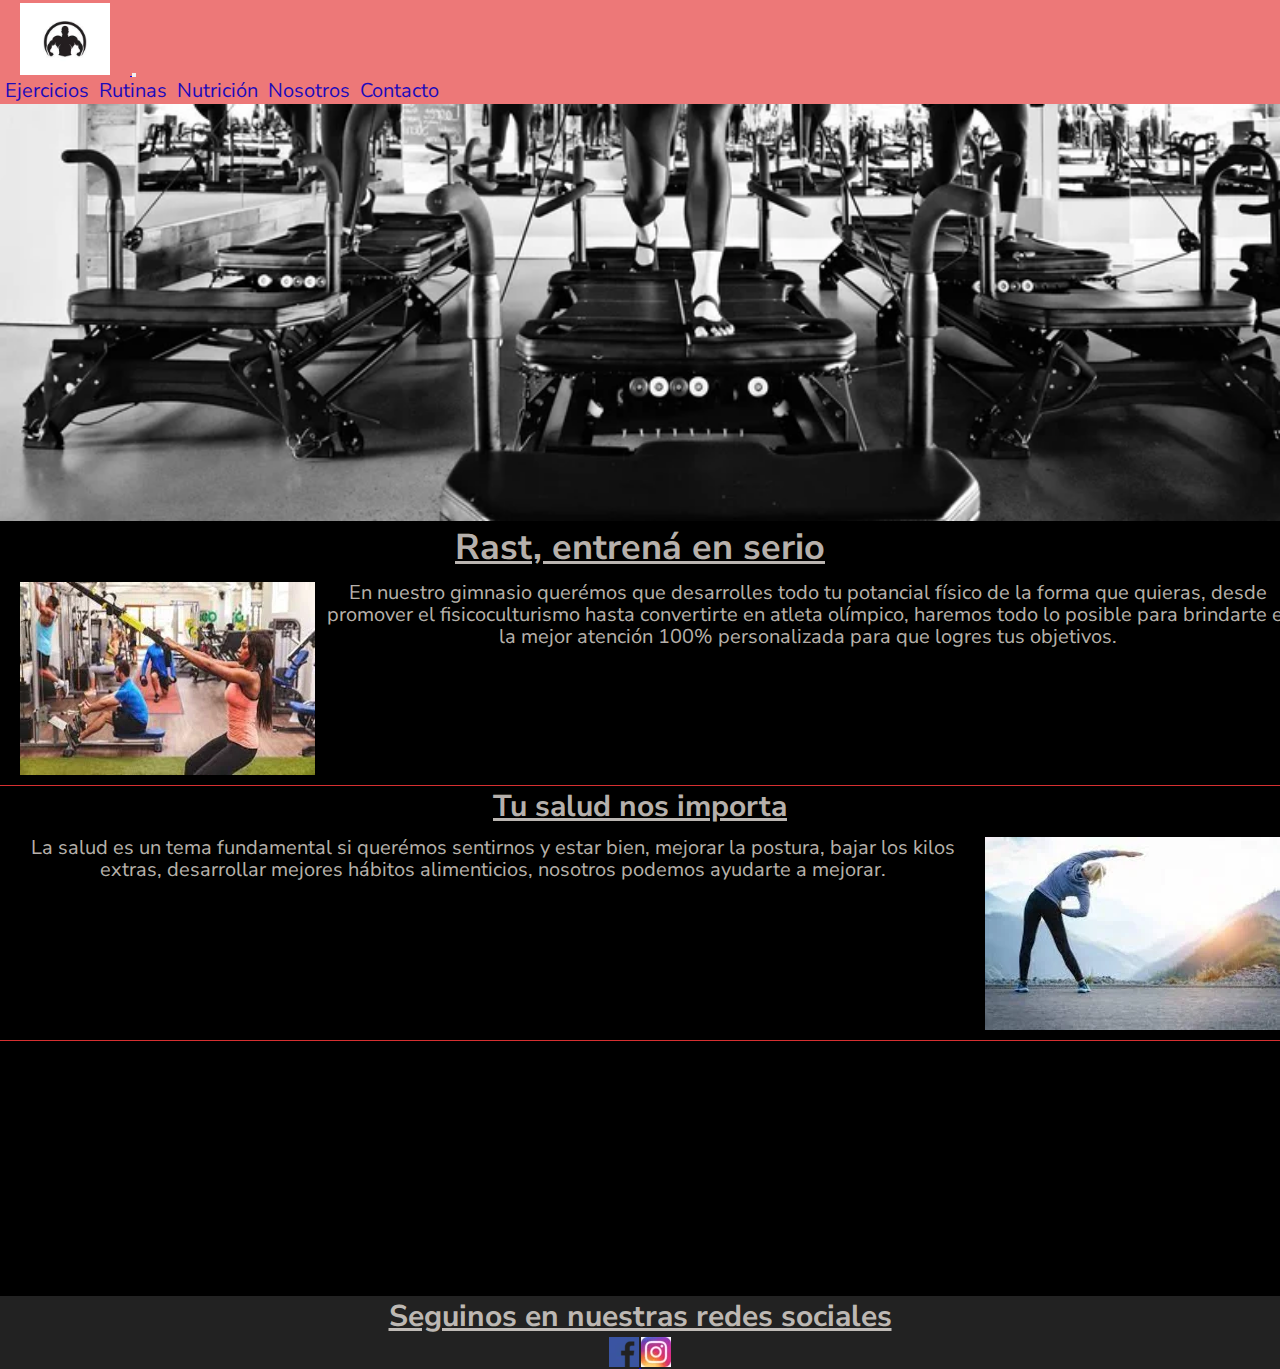
<file: index.html>
<!DOCTYPE html>
<html lang="en">
<head>
    <meta charset="UTF-8">
    <meta http-equiv="X-UA-Compatible" content="IE=edge">
    <meta name="viewport" content="width=device-width, initial-scale=1.0">
    <meta name="description" content="Entrenamiento personalizado en gimnasio en interiores, la mejor relación calidad-precio de la zona">
    <meta name="keywords" content="Gimnasio, Fitness, Salud, Hipertrofia, Bajar de peso, Ejercicio, Quemar grasa, Masa muscular, entrenamiento">
    <title>Rast Fitness Gym</title>
    <link rel="shortcut icon" href="./img/Deadlift.jpg" type="image/x-icon">
    <link rel="stylesheet" href="./css/main.css"> 
    <link rel="stylesheet" href="./css/animate.css">
    <link href="https://cdn.jsdelivr.net/npm/bootstrap@5.0.2/dist/css/bootstrap.min.css" rel="stylesheet" integrity="sha384-EVSTQN3/azprG1Anm3QDgpJLIm9Nao0Yz1ztcQTwFspd3yD65VohhpuuCOmLASjC" crossorigin="anonymous">
</head>

<body>

    <!--empieza nav-->

        <nav class="navbar navbar-expand-lg navbar-light nav">
    <div class="container-fluid">
        <a class="navbar-brand" href="index.html">
            <img src="./img/Logo.jpg" alt="logo, silueta de hombre musculoso">
        </a>
        <button class="navbar-toggler" type="button" data-bs-toggle="collapse" data-bs-target="#navbarSupportedContent" aria-controls="navbarSupportedContent" aria-expanded="false" aria-label="Toggle navigation">
        <span class="navbar-toggler-icon"></span>
        </button>
            <div class="collapse navbar-collapse" id="navbarSupportedContent">
            <ul class="navbar-nav ms-auto mb-2 mb-lg-0">
                <li class="nav-item">
                    <a class="nav-link" href="Ejercicios.html">Ejercicios</a>
                </li>
                <li class="nav-item">
                    <a class="nav-link" href="Rutinas.html">Rutinas</a>
                </li>
                <li class="nav-item">
                    <a class="nav-link" href="Nutricion.html">Nutrición</a>
                </li>
                <li class="nav-item">
                    <a class="nav-link" href="Nosotros.html">Nosotros</a>
                </li>
                <li class="nav-item">
                    <a class="nav-link" href="Contacto.html">Contacto</a>
                </li>
            </ul>
            </div>
    </div>
    </nav>  

    <!--cierra nav-->

    <!--empieza main-->

    <main class="main">
        <header class="wow fadeInLeft">
            <img src="./img/Personas-en-Caminadoras.webp" alt="Personas entrenando en caminadoras">
        </header>
        <article>
            <section class="wow fadeInLeft bord-red">
                <h1>Rast, entrená en serio</h1>
                <div class="flexContainer">
                    <img src="./img/Gym-training.webp" alt="Gente entrenando en un gimnasio" class="figureImg">
                    <div>
                        <p>En nuestro gimnasio querémos que desarrolles todo tu potancial físico de la forma que quieras, desde promover el fisicoculturismo hasta convertirte en atleta olímpico, haremos todo lo posible para brindarte el la mejor atención 100% personalizada para que logres tus objetivos.</p>
                    </div>
                </div>
            </section>
            <section class="wow fadeInLeftBig bord-red">
                <h2>Tu salud nos importa</h2>
                <div class="flexContainer rowReverse">
                    <img src="./img/Estiramiento-naturaleza.webp" alt="Mujer practicando estiramientos en la naturaleza" class="figureImg">
                    <div>
                        <p>La salud es un tema fundamental si querémos sentirnos y estar bien, mejorar la postura, bajar los kilos extras, desarrollar mejores hábitos alimenticios, nosotros podemos ayudarte a mejorar.</p>
                    </div>
                </div>
            </section>
            <section class="wow fadeInRightBig bord-red">
                <h2>Cuida tu cuerpo</h2>
                <div class="flexContainer">
                    <img src="./img/Rehabilitacion-expertos.webp" alt="Expertos guiando personas en su rehabilitación" class="figureImg">
                    <div>
                        <p>La mejor forma de evitar problemas de salud, es previniéndolos, por eso en Rast ofrecemos una amplia asesoría sobre los principales temas de salud que atormentan a las personas hoy en día.</p>
                    </div>
                </div>
            </section>
        </article>
    </main>

    <!--cierra main-->

    <!--empieza footer-->

    <footer class="pie">
        <h3>Seguinos en nuestras redes sociales</h3>
        <a href="https://www.coderhouse.com/" target="_blank">
            <img src="./img/Facebook-img.webp" alt="Seguinos en Facebook" class="pieIcon">
        </a>
        <a href="https://www.coderhouse.com/" target="_blank">
            <img src="./img/Instagram-img.webp" alt="Seguinos en Instagram" class="pieIcon">
        </a>
    </footer>

    <!--cierra footer-->

    <!--empiezan scripts-->
    <script src="https://cdn.jsdelivr.net/npm/bootstrap@5.0.2/dist/js/bootstrap.bundle.min.js" integrity="sha384-MrcW6ZMFYlzcLA8Nl+NtUVF0sA7MsXsP1UyJoMp4YLEuNSfAP+JcXn/tWtIaxVXM" crossorigin="anonymous"></script>
    <script src="js/wow.min.js"></script>
    <script>
        new WOW().init();
    </script>

    <!--cierran scripts-->
</body>
</html>
</file>
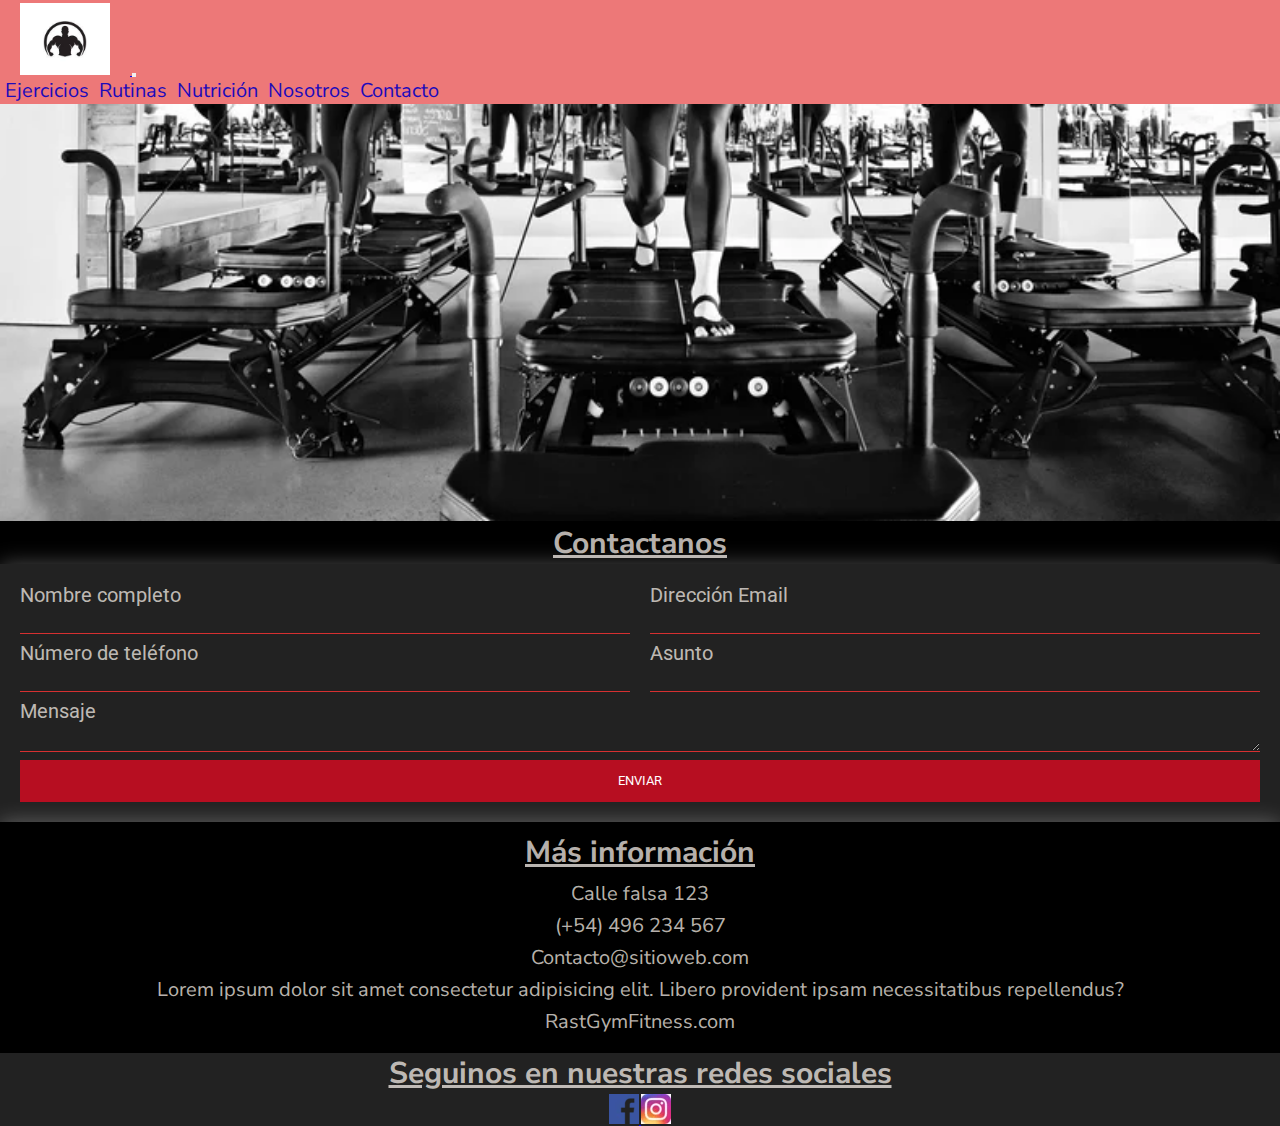
<file: Contacto.html>
<!DOCTYPE html>
<html lang="en">
<head>
    <meta charset="UTF-8">
    <meta http-equiv="X-UA-Compatible" content="IE=edge">
    <meta name="viewport" content="width=device-width, initial-scale=1.0">
    <meta name="description" content="Para consultas particulares o más información acerca sobre gimnacio, dejanos un mensaje.">
    <meta name="keywords" content="Gimnasio, Fitness, Salud, Contacto, Bajar de peso, Ejercicio, Quemar grasa, entrenamiento">
    <title>Rast, contactanos</title>
    <link rel="shortcut icon" href="./img/Deadlift.jpg" type="image/x-icon">
    <link rel="stylesheet" href="./css/main.css"> 
    <link rel="stylesheet" href="./css/animate.css">
    <link href="https://cdn.jsdelivr.net/npm/bootstrap@5.0.2/dist/css/bootstrap.min.css" rel="stylesheet" integrity="sha384-EVSTQN3/azprG1Anm3QDgpJLIm9Nao0Yz1ztcQTwFspd3yD65VohhpuuCOmLASjC" crossorigin="anonymous">
</head>
<body>

    <!--empieza nav-->

    <nav class="navbar navbar-expand-lg navbar-light nav">
        <div class="container-fluid">
            <a class="navbar-brand" href="index.html">
                <img src="./img/Logo.jpg" alt="logo, silueta de hombre musculoso">
            </a>
            <button class="navbar-toggler" type="button" data-bs-toggle="collapse" data-bs-target="#navbarSupportedContent" aria-controls="navbarSupportedContent" aria-expanded="false" aria-label="Toggle navigation">
            <span class="navbar-toggler-icon"></span>
            </button>
                <div class="collapse navbar-collapse" id="navbarSupportedContent">
                <ul class="navbar-nav ms-auto mb-2 mb-lg-0">
                    <li class="nav-item">
                        <a class="nav-link" href="Ejercicios.html">Ejercicios</a>
                    </li>
                    <li class="nav-item">
                        <a class="nav-link" href="Rutinas.html">Rutinas</a>
                    </li>
                    <li class="nav-item">
                        <a class="nav-link" href="Nutricion.html">Nutrición</a>
                    </li>
                    <li class="nav-item">
                        <a class="nav-link" href="Nosotros.html">Nosotros</a>
                    </li>
                    <li class="nav-item">
                        <a class="nav-link" href="Contacto.html">Contacto</a>
                    </li>
                </ul>
                </div>
        </div>
    </nav>
    
    <!--cierra nav-->

    <!--empieza main-->

    <main>
        <header>
            <img src="./img/Personas-en-Caminadoras.webp" alt="Personas entrenando en caminadoras">
        </header>
        <section class="content">
            <h1 class="logo">Contactanos</h1>
            <article class="contact-wrapper wow bounceInUp">
                <div class="contact-form">
                    <form action="">
                        <p>
                            <label class="pt-2" >Nombre completo</label>
                            <input type="text" name="fullname" required>
                        </p>
                        <p>
                            <label class="pt-2">Dirección Email</label>
                            <input type="email" name="email" required>
                        </p>
                        <p>
                            <label class="pt-2">Número de teléfono</label>
                            <input type="tel" name="Número de teléfono">
                        </p>
                        <p>
                            <label class="pt-2">Asunto</label>
                            <input type="text" name="Asunto" required>
                        </p>
                        <p class="block">
                           <label class="pt-2">Mensaje</label> 
                           <textarea name="Mensaje" rows="1" required></textarea>
                        </p>
                        <p class="block">
                            <button>
                                Enviar
                            </button>
                        </p>
                    </form>
                </div>
                <div class="contact-info">
                    <h3>Más información</h3>
                    <ul>
                        <li class="textWhite"><p class="fas fa-map-marker-alt"></p> Calle falsa 123</li>
                        <li class="textWhite"><p class="fas fa-phone"></p> (+54) 496 234 567</li>
                        <li class="textWhite"><p class="fas fa-envelope-open-text"></p> Contacto@sitioweb.com</li>
                    </ul>
                    <p class="textWhite">Lorem ipsum dolor sit amet consectetur adipisicing elit. Libero provident ipsam necessitatibus repellendus?</p>
                    <p class="textWhite">RastGymFitness.com</p>
                </div>
            </article>
        </section> 
    </main>

    <!--cierra main-->

    <!--empieza footer-->

    <footer class="pie">
        <h3>Seguinos en nuestras redes sociales</h3>
        <a href="https://www.coderhouse.com/" target="_blank">
            <img src="./img/Facebook-img.webp" alt="Seguinos en Facebook" class="pieIcon">
        </a>
        <a href="https://www.coderhouse.com/" target="_blank">
            <img src="./img/Instagram-img.webp" alt="Seguinos en Instagram" class="pieIcon">
        </a>
    </footer>

    <!--cierra footer-->

    <!--empiezan scripts-->

    <script src="https://cdn.jsdelivr.net/npm/bootstrap@5.0.2/dist/js/bootstrap.bundle.min.js" integrity="sha384-MrcW6ZMFYlzcLA8Nl+NtUVF0sA7MsXsP1UyJoMp4YLEuNSfAP+JcXn/tWtIaxVXM" crossorigin="anonymous"></script>
    <script src="js/wow.min.js"></script>
        <script>
            new WOW().init();
        </script>

    <!--cierran scripts-->
</body>
</html>
</file>
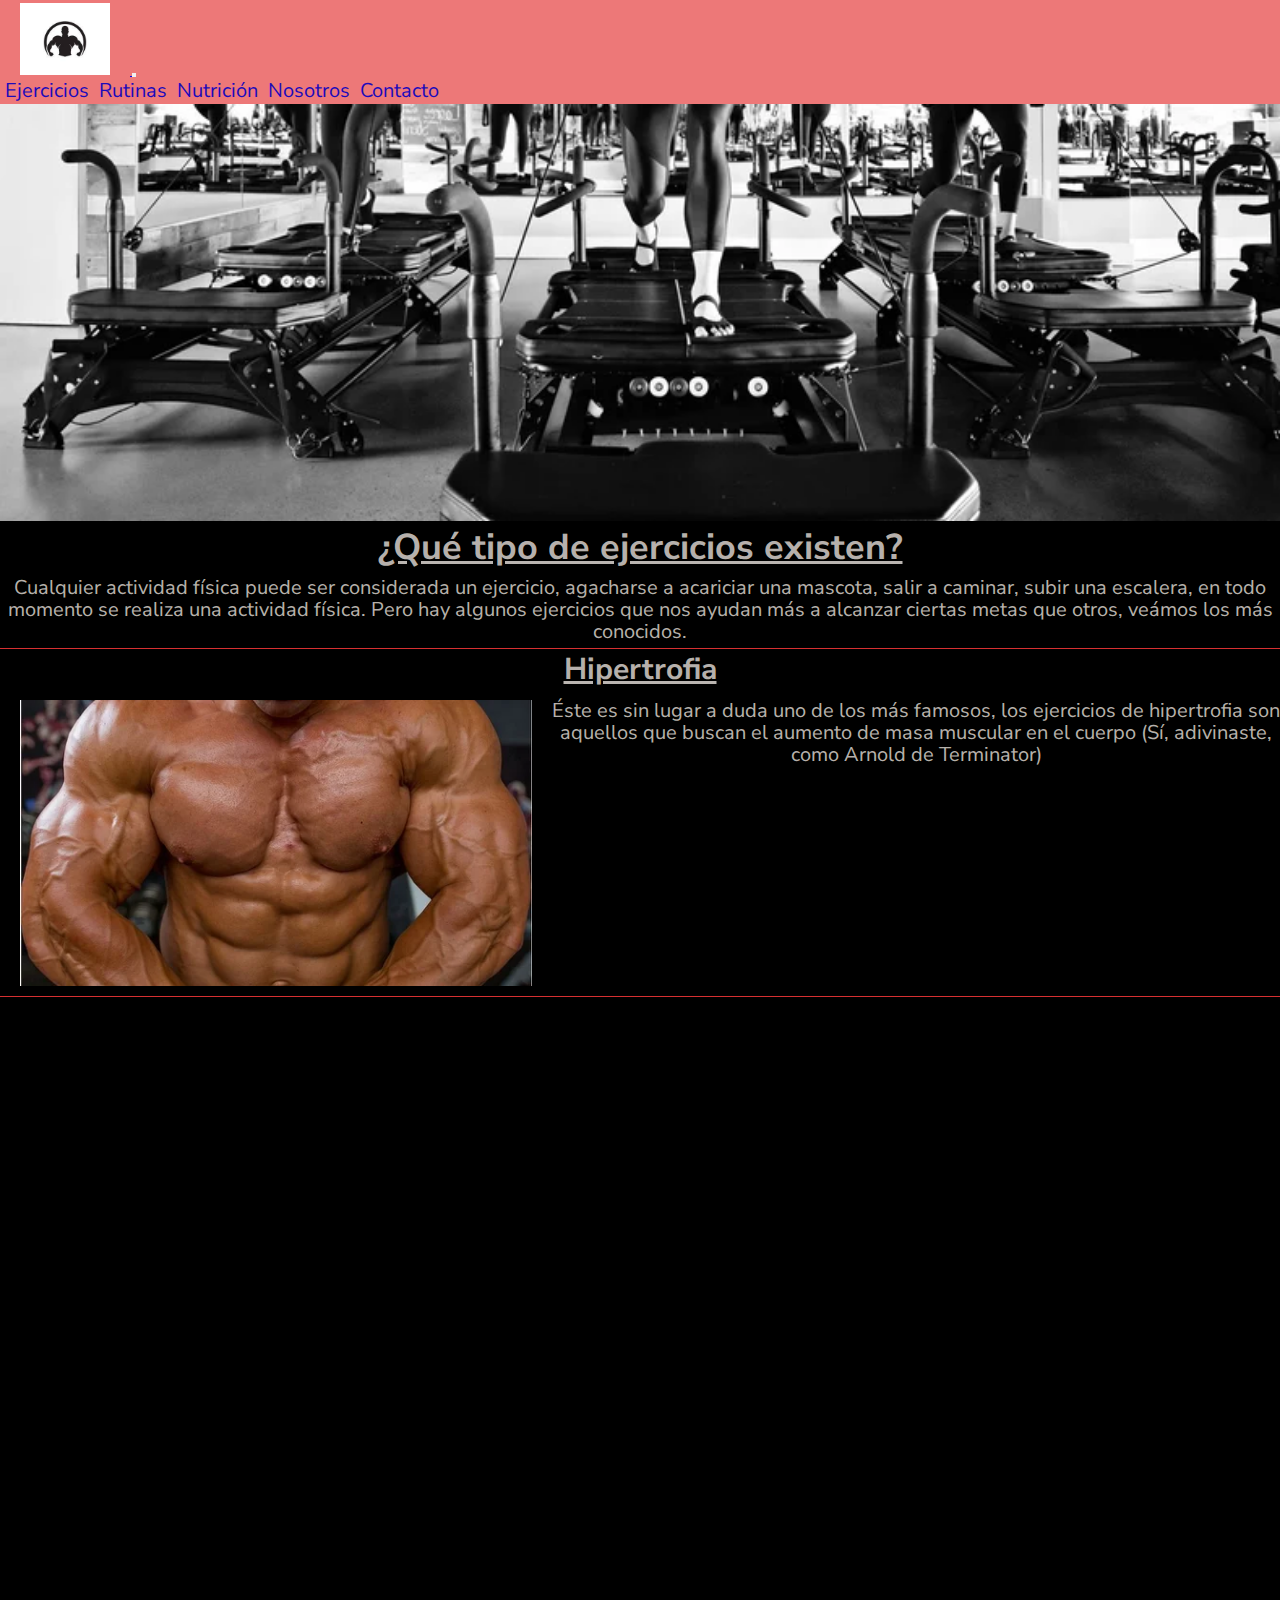
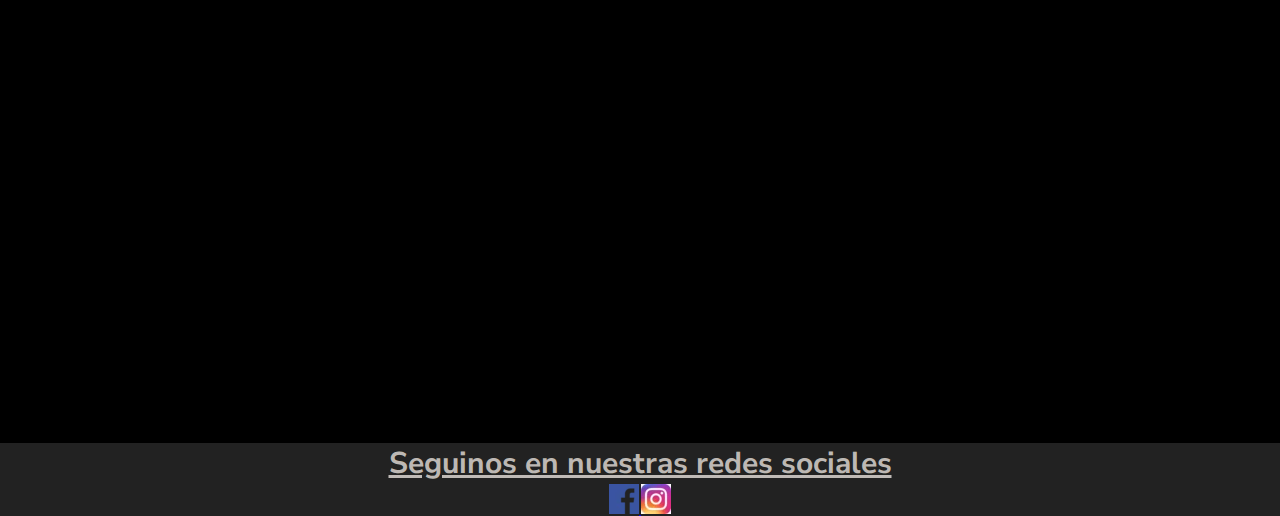
<file: Ejercicios.html>
<!DOCTYPE html>
<html lang="en">
<head>
    <meta charset="UTF-8">
    <meta http-equiv="X-UA-Compatible" content="IE=edge">
    <meta name="viewport" content="width=device-width, initial-scale=1.0">
    <meta name="description" content="Los principales tipos de ejercicios más populares de los últimos tiempos.">
    <meta name="keywords" content="Gimnasio, Fitness, Salud, Hipertrofia, Modo bestia, Espartano, Bajar de peso, Ejercicio, Quemar grasa, Masa muscular, entrenamiento">
    <title>Tipos de ejercicios</title>
    <link rel="shortcut icon" href="./img/Deadlift.jpg" type="image/x-icon">
    <link rel="stylesheet" href="./css/main.css"> 
    <link rel="stylesheet" href="./css/animate.css">
    <link href="https://cdn.jsdelivr.net/npm/bootstrap@5.0.2/dist/css/bootstrap.min.css" rel="stylesheet" integrity="sha384-EVSTQN3/azprG1Anm3QDgpJLIm9Nao0Yz1ztcQTwFspd3yD65VohhpuuCOmLASjC" crossorigin="anonymous">
</head>
<body>

    <!--empieza nav-->

        <nav class="navbar navbar-expand-lg navbar-light nav">
            <div class="container-fluid">
                <a class="navbar-brand" href="index.html">
                    <img src="./img/Logo.jpg" alt="logo, silueta de hombre musculoso">
                </a>
                <button class="navbar-toggler" type="button" data-bs-toggle="collapse" data-bs-target="#navbarSupportedContent" aria-controls="navbarSupportedContent" aria-expanded="false" aria-label="Toggle navigation">
                <span class="navbar-toggler-icon"></span>
                </button>
                    <div class="collapse navbar-collapse" id="navbarSupportedContent">
                    <ul class="navbar-nav ms-auto mb-2 mb-lg-0">
                        <li class="nav-item">
                            <a class="nav-link" href="Ejercicios.html">Ejercicios</a>
                        </li>
                        <li class="nav-item">
                            <a class="nav-link" href="Rutinas.html">Rutinas</a>
                        </li>
                        <li class="nav-item">
                            <a class="nav-link" href="Nutricion.html">Nutrición</a>
                        </li>
                        <li class="nav-item">
                            <a class="nav-link" href="Nosotros.html">Nosotros</a>
                        </li>
                        <li class="nav-item">
                            <a class="nav-link" href="Contacto.html">Contacto</a>
                        </li>
                    </ul>
                    </div>
            </div>
        </nav>

        <!--cierra nav-->

        <!--empieza main-->
  
    <div class="gridCont">
    <main>
        <header class="wow fadeInLeft">
            <img src="./img/Personas-en-Caminadoras.webp" alt="Personas entrenando en caminadoras">
        </header>
        <article>
            <section id="descripcion" class="wow fadeInLeft bord-red">
                <div class="tittle">
                <h1>¿Qué tipo de ejercicios existen?</h1>
                </div>
                <p>Cualquier actividad física puede ser considerada un ejercicio, agacharse a acariciar una mascota, salir a caminar, subir una escalera, en todo momento se realiza una actividad física. Pero hay algunos ejercicios que nos ayudan más a alcanzar ciertas metas que otros, veámos los más conocidos.</p>
            </section>
            <section class="hipertrofia wow fadeInLeftBig">
                <div class="tittle">
                <h2>Hipertrofia</h2>
                </div>
                <div class="flexContainer bg-black">
                    <img src="./img/Hipertrofia.webp" alt="Imagen de un fisicoculturista" class="figureImg">
                    <div>
                    <p>Éste es sin lugar a duda uno de los más famosos, los ejercicios de hipertrofia son aquellos que buscan el aumento de masa muscular en el cuerpo (Sí, adivinaste, como Arnold de Terminator)</p>
                    </div>
                </div>
            </section>
            <section class="tonificacion wow fadeInRightBig">
                <div class="tittle">
                <h2>Tonificación</h2>
                </div>
                <div class="flexContainer rowReverse bg-black">
                    <img src="./img/Tonificacion.webp" alt="Imagen de cuerpo tonificado" class="figureImg">
                    <div>
                    <p>Los ejercicios de tonificación son principalmente orientados a la disminución de la grasa corporal y por consecuencia definir más los músculos del cuerpo.</p>
                    </div>
                </div>
            </section>
            <section class="fuerza wow fadeInLeftBig">
                <div class="tittle">
                <h2>Fuerza</h2>
                </div>
                <div class="flexContainer bg-black">
                    <img src="./img/Fuerza.webp" alt="Imagen de ejercicio calisténico" class="figureImg">
                    <div>
                        <p>Éstos ejercicios se volvieron muy populares a través de la Calistenia, buscan aumentar la fuerza máxima y total que puedas con tus músculos (que no tiene mucho que ver con el tamaño de los mismos)</p>
                    </div>
                </div>
            </section>
            <section class="resistencia wow fadeInRightBig ">
                <div class="tittle ">
                <h2>Resistencia</h2>
                </div>
                <div class="flexContainer rowReverse bg-black">
                    <img src="./img/Resistencia.webp" alt="Imagen de ciclismo estático" class="figureImg">
                    <div>
                    <p>Los maratonistas y ciclistas son los primeros que se nos vienen a la mente cuando de ejercicios de resistencia se habla, estos ejercicios buscan aumentar la capacidad cardiovascular para realizar ciertas actividades por prolongados periodos de tiempo.</p>
                    </div>
                </div>
            </section>
        </article>
    </main>
    </div>

    <!--cierra main-->

    <!--empieza footer-->

    <footer class="pie">
        <h3>Seguinos en nuestras redes sociales</h3>
        <a href="https://www.coderhouse.com/" target="_blank">
            <img src="./img/Facebook-img.webp" alt="Seguinos en Facebook" class="pieIcon">
        </a>
        <a href="https://www.coderhouse.com/" target="_blank">
            <img src="./img/Instagram-img.webp" alt="Seguinos en Instagram" class="pieIcon">
        </a>
    </footer>

    <!--cierra footer-->

    <!--empiezan scripts-->

    <script src="https://cdn.jsdelivr.net/npm/bootstrap@5.0.2/dist/js/bootstrap.bundle.min.js" integrity="sha384-MrcW6ZMFYlzcLA8Nl+NtUVF0sA7MsXsP1UyJoMp4YLEuNSfAP+JcXn/tWtIaxVXM" crossorigin="anonymous"></script>
    <script src="js/wow.min.js"></script>
        <script>
            new WOW().init();
        </script>

    <!--cierran scripts-->
</body>
</html>
</file>
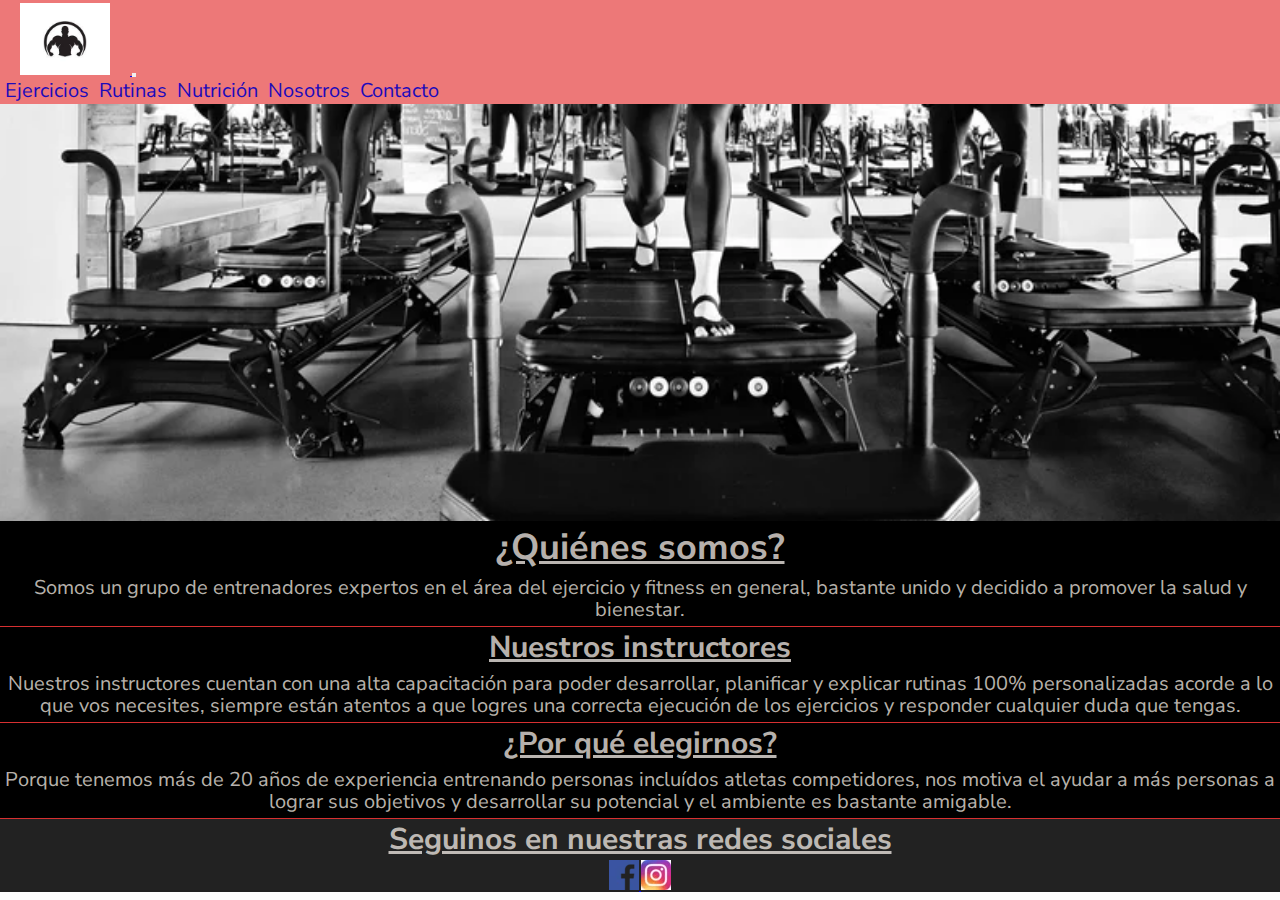
<file: Nosotros.html>
<!DOCTYPE html>
<html lang="en">
<head>
    <meta charset="UTF-8">
    <meta http-equiv="X-UA-Compatible" content="IE=edge">
    <meta name="viewport" content="width=device-width, initial-scale=1.0">
    <meta name="description" content="Instructores atentos y formados son los que te guiarán a tu mejor versión física en nuestro gimnasio.">
    <meta name="keywords" content="Gimnasio, Fitness, Salud, Nosotros, Bajar de peso, Nuestra historia, Ejercicio, Quemar grasa, Masa muscular, Entrenamiento, Hipertrofia">
    <title>Acerca de nosotros</title>
    <link rel="shortcut icon" href="./img/Deadlift.jpg" type="image/x-icon">
    <link rel="stylesheet" href="./css/main.css"> 
    <link rel="stylesheet" href="./css/animate.css">
    <link href="https://cdn.jsdelivr.net/npm/bootstrap@5.0.2/dist/css/bootstrap.min.css" rel="stylesheet" integrity="sha384-EVSTQN3/azprG1Anm3QDgpJLIm9Nao0Yz1ztcQTwFspd3yD65VohhpuuCOmLASjC" crossorigin="anonymous">
</head>
<body>

    <!--empieza nav-->

    <nav class="navbar navbar-expand-lg navbar-light nav">
        <div class="container-fluid">
            <a class="navbar-brand" href="index.html">
                <img src="./img/Logo.jpg" alt="logo, silueta de hombre musculoso">
            </a>
            <button class="navbar-toggler" type="button" data-bs-toggle="collapse" data-bs-target="#navbarSupportedContent" aria-controls="navbarSupportedContent" aria-expanded="false" aria-label="Toggle navigation">
            <span class="navbar-toggler-icon"></span>
            </button>
                <div class="collapse navbar-collapse" id="navbarSupportedContent">
                <ul class="navbar-nav ms-auto mb-2 mb-lg-0">
                    <li class="nav-item">
                        <a class="nav-link" href="Ejercicios.html">Ejercicios</a>
                    </li>
                    <li class="nav-item">
                        <a class="nav-link" href="Rutinas.html">Rutinas</a>
                    </li>
                    <li class="nav-item">
                        <a class="nav-link" href="Nutricion.html">Nutrición</a>
                    </li>
                    <li class="nav-item">
                        <a class="nav-link" href="Nosotros.html">Nosotros</a>
                    </li>
                    <li class="nav-item">
                        <a class="nav-link" href="Contacto.html">Contacto</a>
                    </li>
                </ul>
                </div>
        </div>
    </nav>
    
    <!--cierra nav-->

    <!--empieza main-->

    <main>
        <header>
            <img src="./img/Personas-en-Caminadoras.webp" alt="Personas entrenando en caminadoras">
        </header>
        <article>
            <section class="bord-red">
                <h1>¿Quiénes somos?</h1>
                <p>Somos un grupo de entrenadores expertos en el área del ejercicio y fitness en general, bastante unido y decidido a promover la salud y bienestar.</p>
            </section>
            <section class="bord-red">
                <h2>Nuestros instructores</h2>
                <p>Nuestros instructores cuentan con una alta capacitación para poder desarrollar, planificar y explicar rutinas 100% personalizadas acorde a lo que vos necesites, siempre están atentos a que logres una correcta ejecución de los ejercicios y responder cualquier duda que tengas.</p>
            </section>
            <section class="bord-red">
                <h2>¿Por qué elegirnos?</h2>
                <p>Porque tenemos más de 20 años de experiencia entrenando personas incluídos atletas competidores, nos motiva el ayudar a más personas a lograr sus objetivos y desarrollar su potencial y el ambiente es bastante amigable.</p>
            </section>
        </article>
    </main>

    <!--cierra main-->

    <!--empieza footer-->

    <footer class="pie">
        <h3>Seguinos en nuestras redes sociales</h3>
        <a href="https://www.coderhouse.com/" target="_blank">
            <img src="./img/Facebook-img.webp" alt="Seguinos en Facebook" class="pieIcon">
        </a>
        <a href="https://www.coderhouse.com/" target="_blank">
            <img src="./img/Instagram-img.webp" alt="Seguinos en Instagram" class="pieIcon">
        </a>
    </footer>

    <!--cierra footer-->

    <!--empiezan scripts-->

    <script src="https://cdn.jsdelivr.net/npm/bootstrap@5.0.2/dist/js/bootstrap.bundle.min.js" integrity="sha384-MrcW6ZMFYlzcLA8Nl+NtUVF0sA7MsXsP1UyJoMp4YLEuNSfAP+JcXn/tWtIaxVXM" crossorigin="anonymous"></script>
    <script src="js/wow.min.js"></script>
        <script>
            new WOW().init();
        </script>

    <!--cierran scripts-->
</body>
</html>
</file>
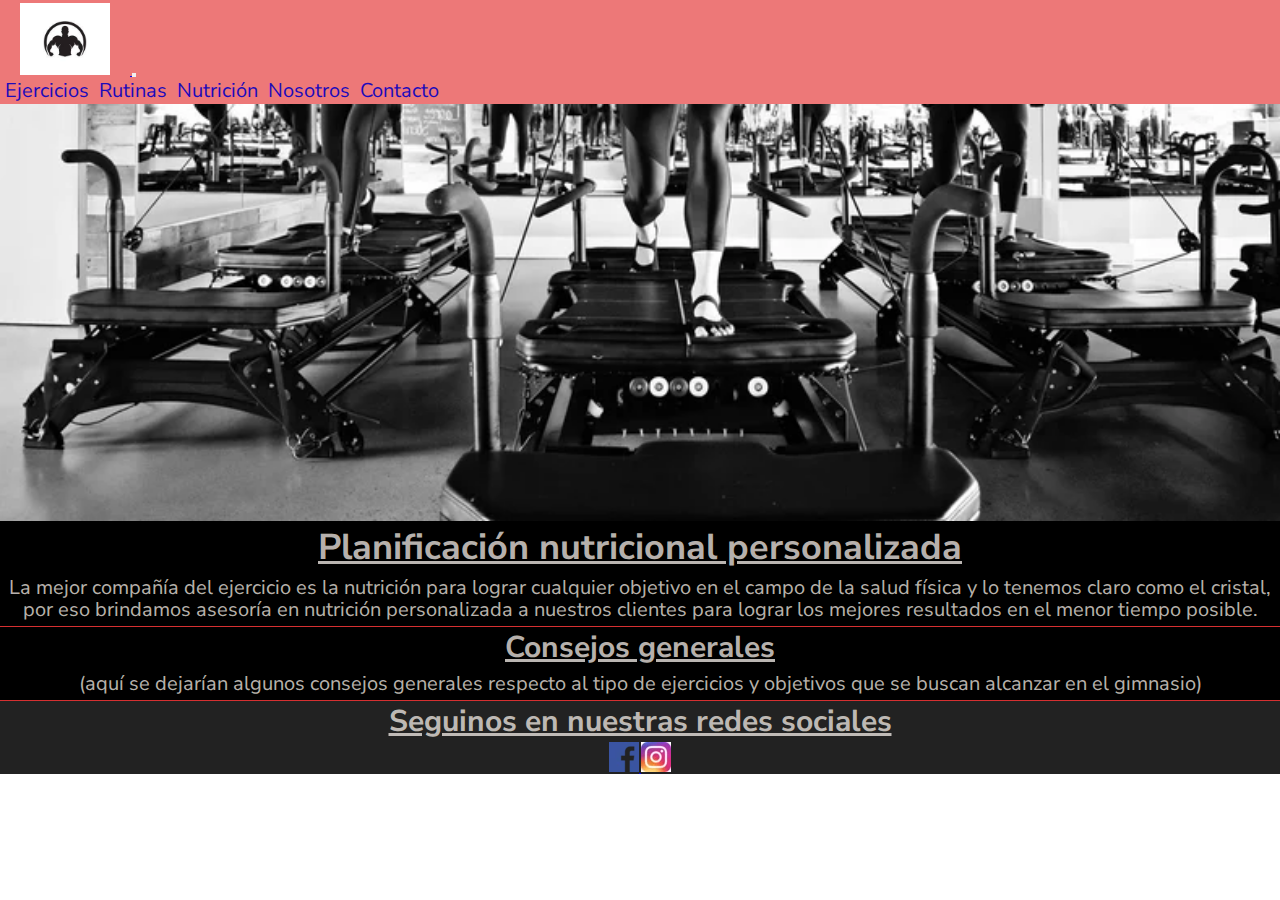
<file: Nutricion.html>
<!DOCTYPE html>
<html lang="en">
<head>
    <meta charset="UTF-8">
    <meta http-equiv="X-UA-Compatible" content="IE=edge">
    <meta name="viewport" content="width=device-width, initial-scale=1.0">
    <meta name="description" content="Planificación y orientación nutricional para que desarrolles tu mejor estado físico">
    <meta name="keywords" content="Gimnasio, Fitness, Salud, Nutrición, Bajar de peso, Ejercicio, Quemar grasa, Masa muscular, entrenamiento, Comida saludable">
    <title>Asesoramiento nutricional</title>
    <link rel="shortcut icon" href="./img/Deadlift.jpg" type="image/x-icon">
    <link rel="stylesheet" href="./css/main.css"> 
    <link rel="stylesheet" href="./css/animate.css">
    <link href="https://cdn.jsdelivr.net/npm/bootstrap@5.0.2/dist/css/bootstrap.min.css" rel="stylesheet" integrity="sha384-EVSTQN3/azprG1Anm3QDgpJLIm9Nao0Yz1ztcQTwFspd3yD65VohhpuuCOmLASjC" crossorigin="anonymous">
</head>
<body>

    <!--empieza nav-->

    <nav class="navbar navbar-expand-lg navbar-light nav">
        <div class="container-fluid">
            <a class="navbar-brand" href="index.html">
                <img src="./img/Logo.jpg" alt="logo, silueta de hombre musculoso">
            </a>
            <button class="navbar-toggler" type="button" data-bs-toggle="collapse" data-bs-target="#navbarSupportedContent" aria-controls="navbarSupportedContent" aria-expanded="false" aria-label="Toggle navigation">
            <span class="navbar-toggler-icon"></span>
            </button>
                <div class="collapse navbar-collapse" id="navbarSupportedContent">
                <ul class="navbar-nav ms-auto mb-2 mb-lg-0">
                    <li class="nav-item">
                        <a class="nav-link" href="Ejercicios.html">Ejercicios</a>
                    </li>
                    <li class="nav-item">
                        <a class="nav-link" href="Rutinas.html">Rutinas</a>
                    </li>
                    <li class="nav-item">
                        <a class="nav-link" href="Nutricion.html">Nutrición</a>
                    </li>
                    <li class="nav-item">
                        <a class="nav-link" href="Nosotros.html">Nosotros</a>
                    </li>
                    <li class="nav-item">
                        <a class="nav-link" href="Contacto.html">Contacto</a>
                    </li>
                </ul>
                </div>
        </div>
    </nav>
        
    <!--cierra nav-->

    <!--empieza main-->

    <main>
        <header>
            <img src="./img/Personas-en-Caminadoras.webp" alt="Personas entrenando en caminadoras">
        </header>
        <article>
            <section class="bord-red">
                <h1>Planificación nutricional personalizada</h1>
                <p>La mejor compañía del ejercicio es la nutrición para lograr cualquier objetivo en el campo de la salud física y lo tenemos claro como el cristal, por eso brindamos asesoría en nutrición personalizada a nuestros clientes para lograr los mejores resultados en el menor tiempo posible.</p>
            </section>
            <section class="bord-red">
                <h2>Consejos generales</h2>
                <p>(aquí se dejarían algunos consejos generales respecto al tipo de ejercicios y objetivos que se buscan alcanzar en el gimnasio)</p>
            </section>
        </article>
    </main>

    <!--cierra main-->

    <!--empieza footer-->

    <footer class="pie">
        <h3>Seguinos en nuestras redes sociales</h3>
        <a href="https://www.coderhouse.com/" target="_blank">
            <img src="./img/Facebook-img.webp" alt="Seguinos en Facebook" class="pieIcon">
        </a>
        <a href="https://www.coderhouse.com/" target="_blank">
            <img src="./img/Instagram-img.webp" alt="Seguinos en Instagram" class="pieIcon">
        </a>
    </footer>

    <!--cierra footer-->

    <!--empiezan scripts-->

    <script src="https://cdn.jsdelivr.net/npm/bootstrap@5.0.2/dist/js/bootstrap.bundle.min.js" integrity="sha384-MrcW6ZMFYlzcLA8Nl+NtUVF0sA7MsXsP1UyJoMp4YLEuNSfAP+JcXn/tWtIaxVXM" crossorigin="anonymous"></script>
    <script src="js/wow.min.js"></script>
        <script>
            new WOW().init();
        </script>

    <!--cierran scripts-->
</body>
</html>
</file>
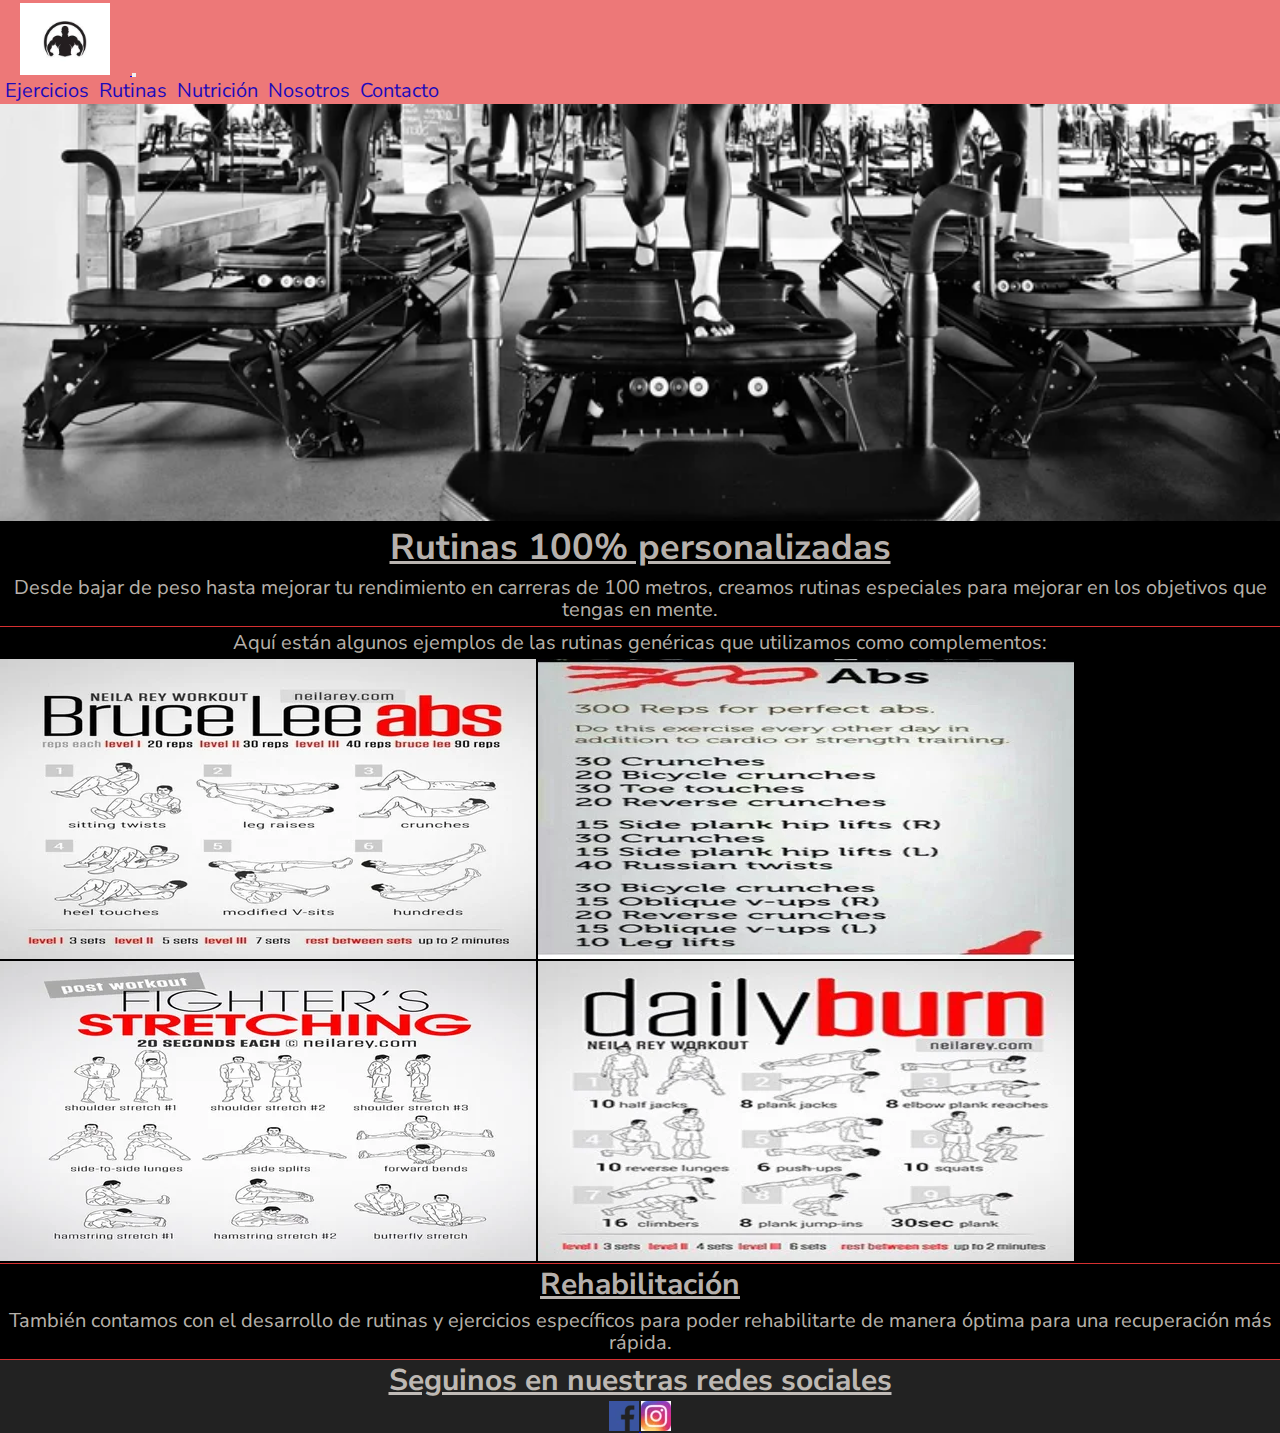
<file: Rutinas.html>
<!DOCTYPE html>
<html lang="en">
<head>
    <meta charset="UTF-8">
    <meta http-equiv="X-UA-Compatible" content="IE=edge">
    <meta name="viewport" content="width=device-width, initial-scale=1.0">
    <meta name="description" content="Con nuestras rutinas personalizadas y adaptables a tus objetivos, lograrás tus mejores resultados.">
    <meta name="keywords" content="Gimnasio, Fitness, Salud, Rutinas, Calistenia, Bajar de peso, Ejercicio, Quemar grasa, Masa muscular, entrenamiento">
    <title>Rutinas personalizadas</title>
    <link rel="shortcut icon" href="./img/Deadlift.jpg" type="image/x-icon">
    <link rel="stylesheet" href="./css/main.css"> 
    <link rel="stylesheet" href="./css/animate.css">
    <link href="https://cdn.jsdelivr.net/npm/bootstrap@5.0.2/dist/css/bootstrap.min.css" rel="stylesheet" integrity="sha384-EVSTQN3/azprG1Anm3QDgpJLIm9Nao0Yz1ztcQTwFspd3yD65VohhpuuCOmLASjC" crossorigin="anonymous">
</head>
<body>

    <!--empieza nav-->

    <nav class="navbar navbar-expand-lg navbar-light nav">
        <div class="container-fluid">
            <a class="navbar-brand" href="index.html">
                <img src="./img/Logo.jpg" alt="logo, silueta de hombre musculoso">
            </a>
            <button class="navbar-toggler" type="button" data-bs-toggle="collapse" data-bs-target="#navbarSupportedContent" aria-controls="navbarSupportedContent" aria-expanded="false" aria-label="Toggle navigation">
            <span class="navbar-toggler-icon"></span>
            </button>
                <div class="collapse navbar-collapse" id="navbarSupportedContent">
                <ul class="navbar-nav ms-auto mb-2 mb-lg-0">
                    <li class="nav-item">
                        <a class="nav-link" href="Ejercicios.html">Ejercicios</a>
                    </li>
                    <li class="nav-item">
                        <a class="nav-link" href="Rutinas.html">Rutinas</a>
                    </li>
                    <li class="nav-item">
                        <a class="nav-link" href="Nutricion.html">Nutrición</a>
                    </li>
                    <li class="nav-item">
                        <a class="nav-link" href="Nosotros.html">Nosotros</a>
                    </li>
                    <li class="nav-item">
                        <a class="nav-link" href="Contacto.html">Contacto</a>
                    </li>
                </ul>
                </div>
        </div>
        </nav>

    <!--cierra nav-->

    <!--empieza main-->
   
    <main>
        <header>
            <img src="./img/Personas-en-Caminadoras.webp" alt="Personas entrenando en caminadoras">
        </header>
        <article>
            <section>
                <h1>Rutinas 100% personalizadas</h1>
                <p class="bord-red">Desde bajar de peso hasta mejorar tu rendimiento en carreras de 100 metros, creamos rutinas especiales para mejorar en los objetivos que tengas en mente.</p>
                <p>Aquí están algunos ejemplos de las rutinas genéricas que utilizamos como complementos:</p>
            </section>
            <section class="row bord-red">
                <img src="./img/rutinas1.webp" alt="" class="col-lg-3 col-md-6 col-sm-12 p-2">
                <img src="./img/rutinas2.webp" alt="" class="col-lg-3 col-md-6 col-sm-12 p-2">
                <img src="./img/rutinas3.webp" alt="" class="col-lg-3 col-md-6 col-sm-12 p-2">
                <img src="./img/rutinas4.webp" alt="" class="col-lg-3 col-md-6 col-sm-12 p-2">
            </section>
            <section class="bord-red">
                <h2>Rehabilitación</h2>
                <p>También contamos con el desarrollo de rutinas y ejercicios específicos para poder rehabilitarte de manera óptima para una recuperación más rápida.</p>
            </section>
        </article>
    </main>

    <!--cierra main-->

    <!--empieza footer-->

    <footer class="pie">
        <h3>Seguinos en nuestras redes sociales</h3>
        <a href="https://www.coderhouse.com/" target="_blank">
            <img src="./img/Facebook-img.webp" alt="Seguinos en Facebook" class="pieIcon">
        </a>
        <a href="https://www.coderhouse.com/" target="_blank">
            <img src="./img/Instagram-img.webp" alt="Seguinos en Instagram" class="pieIcon">
        </a>
    </footer>

    <!--cierra footer-->

    <!--empiezan scripts-->

    <script src="https://cdn.jsdelivr.net/npm/bootstrap@5.0.2/dist/js/bootstrap.bundle.min.js" integrity="sha384-MrcW6ZMFYlzcLA8Nl+NtUVF0sA7MsXsP1UyJoMp4YLEuNSfAP+JcXn/tWtIaxVXM" crossorigin="anonymous"></script>
    <script src="js/wow.min.js"></script>
        <script>
            new WOW().init();
        </script>

    <!--cierran scripts-->
</body>
</html>
</file>
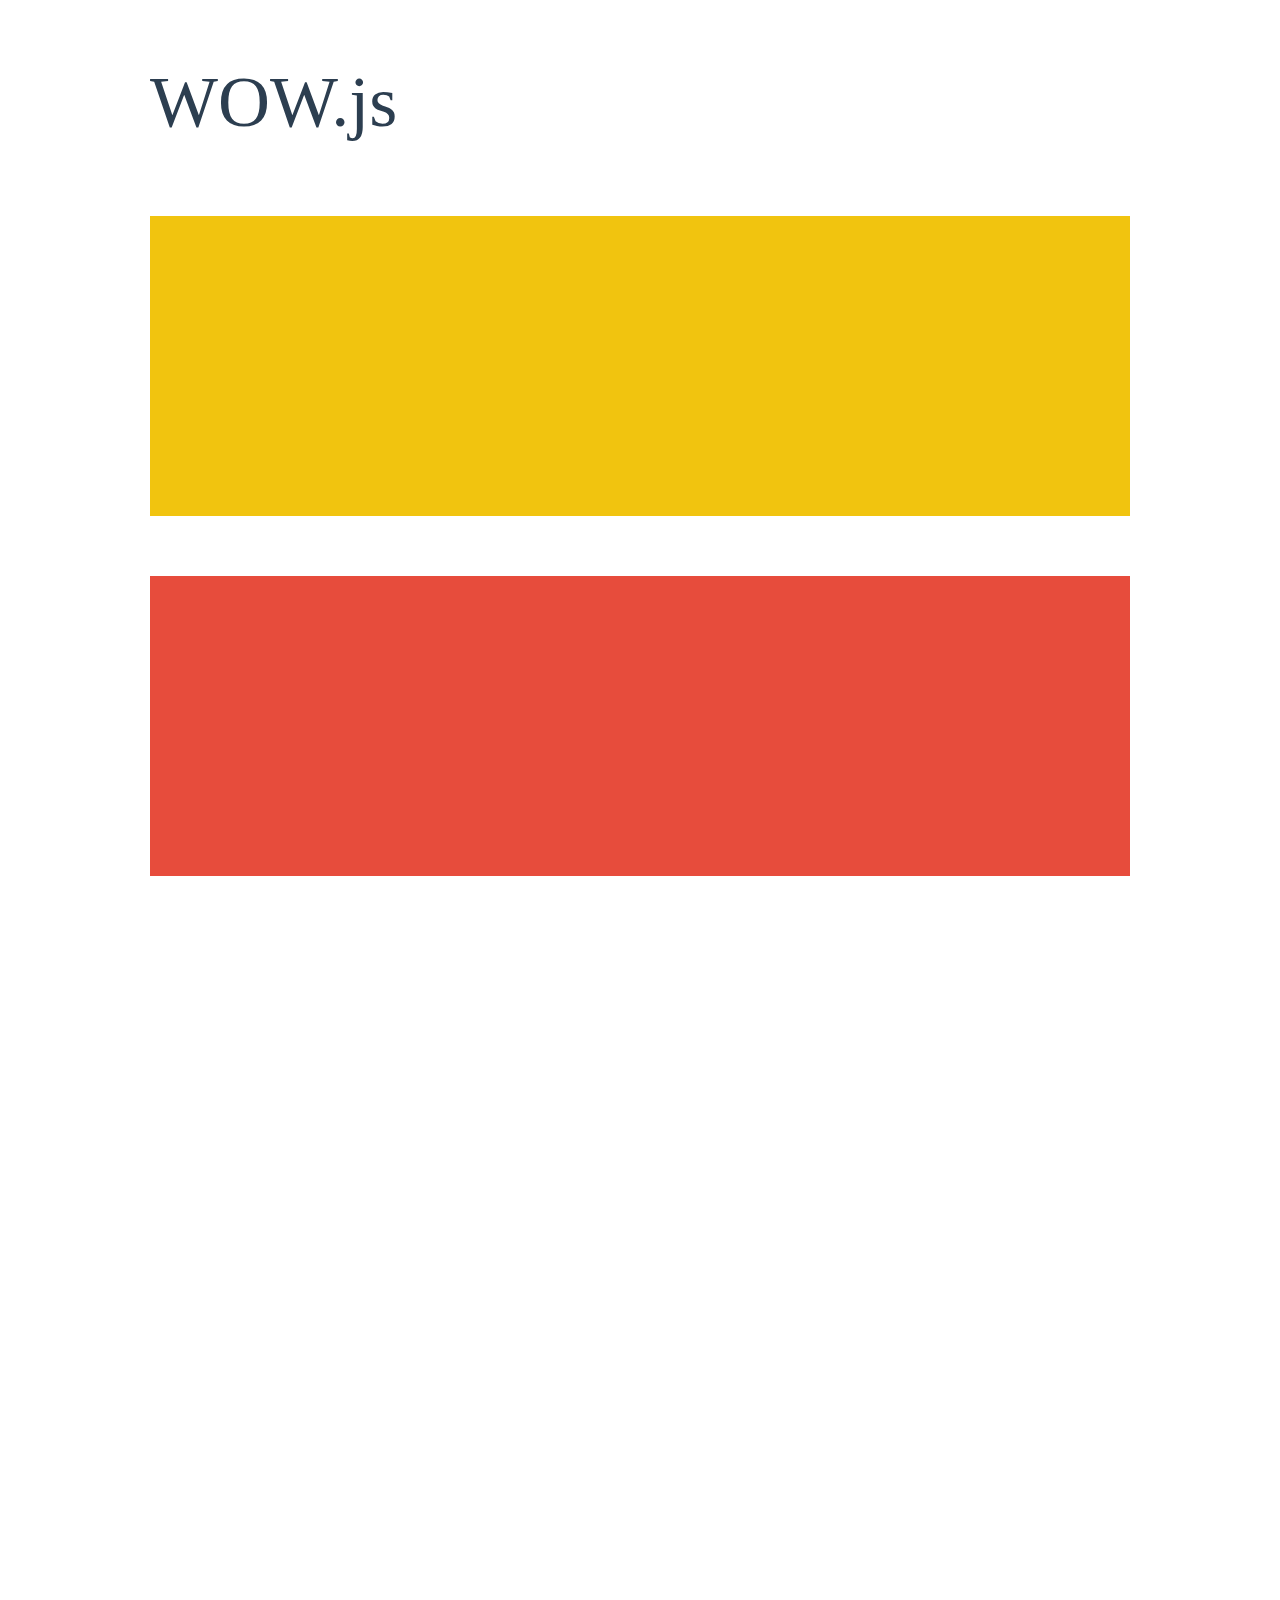
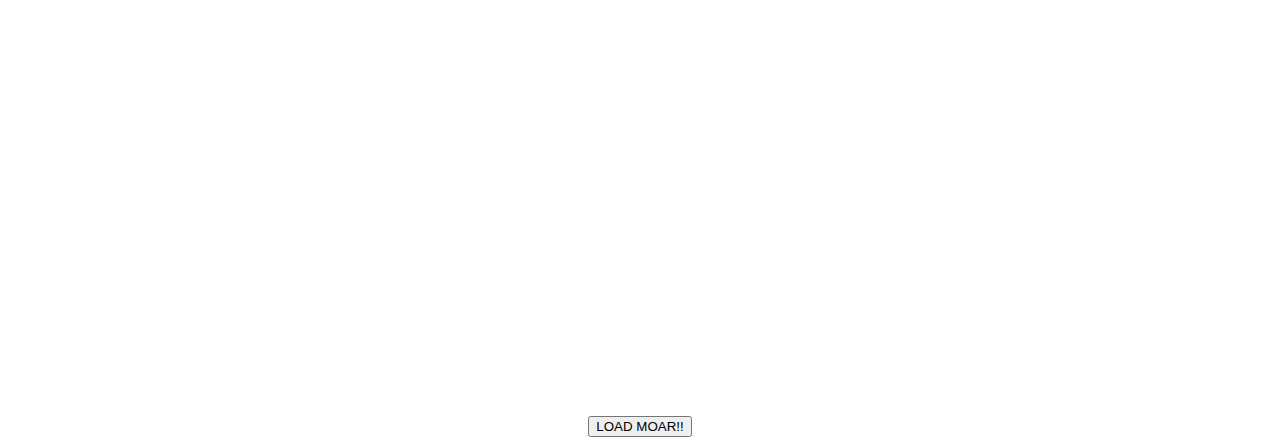
<file: WOW-master/demo.html>
<!doctype html>

<html lang="en">
<head>
  <meta charset="utf-8">
  <title>WOW</title>
  <link rel="stylesheet" href="css/libs/animate.css">
  <link rel="stylesheet" href="css/site.css">
  <style>
    .wow:first-child {
      visibility: hidden;
    }
  </style>
  <!--[if IE]>
    <script src="http://html5shiv.googlecode.com/svn/trunk/html5.js"></script>
  <![endif]-->
</head>

<body>
  <div id="container">
    <header>
      <h1>WOW.js</h1>
    </header>
    <div id="main">
      <section class="wow fadeInDown" style="background-color: #f1c40f;"></section>
      <section class="wow pulse" style="background-color: #e74c3c;" data-wow-iteration="infinite" data-wow-duration="1500ms"></section>
      <section class="section--purple wow slideInRight" data-wow-delay="2s"></section>
      <section class="section--blue wow bounceInLeft" data-wow-offset="300"></section>
      <section class="section--green wow slideInLeft" data-wow-duration="4s"></section>
      <button id="moar">LOAD MOAR!!</button>
    </div>
  </div>
  <script src="dist/wow.js"></script>
  <script>
    wow = new WOW(
      {
        animateClass: 'animated',
        offset:       100,
        callback:     function(box) {
          console.log("WOW: animating <" + box.tagName.toLowerCase() + ">")
        }
      }
    );
    wow.init();
    document.getElementById('moar').onclick = function() {
      var section = document.createElement('section');
      section.className = 'section--purple wow fadeInDown';
      this.parentNode.insertBefore(section, this);
    };
  </script>
</body>
</html>
</file>
<file: css/main.css>
@import url("https://fonts.googleapis.com/css2?family=Nunito+Sans:wght@200&family=Roboto:wght@300&display=swap");
nav {
  background-color: rgba(233, 86, 86, 0.8);
  width: 100%;
  position: -webkit-sticky;
  position: sticky;
  display: flex;
  justify-content: space-between;
  align-items: center;
}
nav a img {
  width: 9rem;
  margin: 0 20px;
  padding-top: 3px;
  cursor: pointer;
}
nav ul {
  list-style: none;
  display: flex;
  padding-right: 10px;
  justify-content: space-evenly;
}
nav ul li a {
  color: #1c0abb;
  text-decoration: none;
  font-family: "Nunito Sans", sans-serif;
  font-size: 2rem;
  padding: 0 5px;
  background-image: linear-gradient(currentColor, currentColor);
  background-position: 0% 100%;
  background-repeat: no-repeat;
  background-size: 0% 2px;
  transition: background-size 0.3s;
}
nav ul li a:hover {
  color: #1c0abb;
  background-size: 100% 2px;
  list-style: none;
  font-weight: 600;
  cursor: pointer;
}

* {
  margin: 0%;
  padding: 0%;
  font-family: "Roboto", sans-serif;
}

html {
  font-size: 62.5%;
}

header img {
  width: 100%;
}

h1 {
  font-size: 3.6rem;
  color: rgba(233, 226, 221, 0.8);
  text-decoration: underline;
  font-family: "Nunito Sans", sans-serif;
  height: auto;
  text-align: center;
}

h4 {
  font-size: 2.6rem;
  font-family: "Nunito Sans", sans-serif;
  text-decoration: underline;
  color: rgba(233, 226, 221, 0.8);
}

h2, h3 {
  color: rgba(233, 226, 221, 0.8);
  text-decoration: underline;
  font-family: "Nunito Sans", sans-serif;
  height: auto;
  text-align: center;
  margin: 0;
  font-size: 3rem;
}

.textWhite, main article section p {
  font-family: "Nunito Sans", sans-serif;
  font-weight: 400;
  line-height: 2.2rem;
  font-size: 2rem;
  color: rgba(233, 226, 221, 0.8);
  height: 90%;
}

main {
  background-color: rgb(0, 0, 0);
}
main article section p {
  text-align: center;
  padding: 5px 0;
  margin: 0px;
  width: 100%;
  overflow-x: none;
}

.flexContainer {
  padding: 5px 10px;
  display: flex;
  background-color: rgb(0, 0, 0);
  width: 100%;
  justify-content: center;
  text-align: center;
}

.bord-red {
  border-bottom: 1px solid #d63031;
}

.bg-black {
  background-color: rgb(0, 0, 0);
}

div .flexContainer {
  border-bottom: 1px solid #d63031;
}

.figureImg {
  width: 40%;
  padding: 5px 10px;
}

.flex {
  display: flex;
  align-items: center;
}

.rowReverse {
  flex-direction: row-reverse;
}

.tittle {
  display: flex;
  width: 100%;
  align-items: center;
}
.tittle h1, .tittle h2 {
  width: 100%;
}

.logo {
  text-align: center;
  font-size: 3em;
  color: rgba(233, 226, 221, 0.8);
}

.contact-wrapper > * {
  box-shadow: 0 0 20px 0 rgba(255, 255, 255, 0.3);
  padding: 1em;
}

.contact-form {
  background: #222222;
}
.contact-form form {
  display: grid;
  grid-template-columns: 1fr 1fr;
}
.contact-form form label {
  display: block;
  color: rgba(233, 226, 221, 0.8);
  font-size: 2rem;
  line-height: 2.2rem;
  font-weight: 400;
  height: 90%;
}
.contact-form form p {
  margin: 0;
  padding: 1em;
}
.contact-form form .block {
  grid-column: 1/3;
}
.contact-form form input, .contact-form form textarea {
  width: 100%;
  border: none;
  background: none;
  outline: 0;
  color: #fff;
  border-bottom: 1px solid #d63031;
}
.contact-form form button {
  width: 100%;
  border: none;
  background: none;
  outline: 0;
  color: #fff;
  border-bottom: 1px solid #d63031;
  border: 0;
  text-transform: uppercase;
  padding: 1em;
  background: #B70E21;
}
.contact-form form button:hover, .contact-form form button:focus {
  background: #d63031;
  color: #fff;
  transition: backgraund-color 1s ease-out;
  outline: 0;
}

.contact-info {
  background: #000;
}
.contact-info h4, .contact-info ul, .contact-info p {
  list-style: none;
  text-align: center;
  margin: 0 0 1rem 0;
}

.pie {
  text-align: center;
  background-color: rgb(34, 34, 34);
}
.pie img {
  width: 30px;
}

@media screen and (max-width: 768px) {
  .flexContainer {
    flex-direction: column;
  }
  .figureImg {
    max-width: 100%;
    width: auto;
  }
  .contenedorGrid {
    grid-template-columns: repeat(1, 1fr);
    grid-template-rows: repeat(auto, 1fr);
  }
  .contact-wrapper {
    display: grid;
    grid-template-columns: 2fr 1fr;
  }
  .contact-wrapper > * {
    padding: 2em;
  }
  .contact-info ul, p {
    text-align: left;
  }
}
</file>
<file: WOW-master/css/site.css>
h1 {
  font-size:     72px;
  line-height:   1.5;
  color: #2c3e50;
  font-weight:   100;
}

#container {
  width:  980px;
  margin: 0 auto;
}

section {
  height: 300px;
  margin: 60px 0;
}

.section--purple {
  background-color: #9b59b6;
}

.section--blue {
  background-color: #3498db;
}

.section--green {
  background-color: #2ecc71;
}

#main {
  text-align: center;
}

#more {
  margin: 20px auto 48px;
}
</file>
